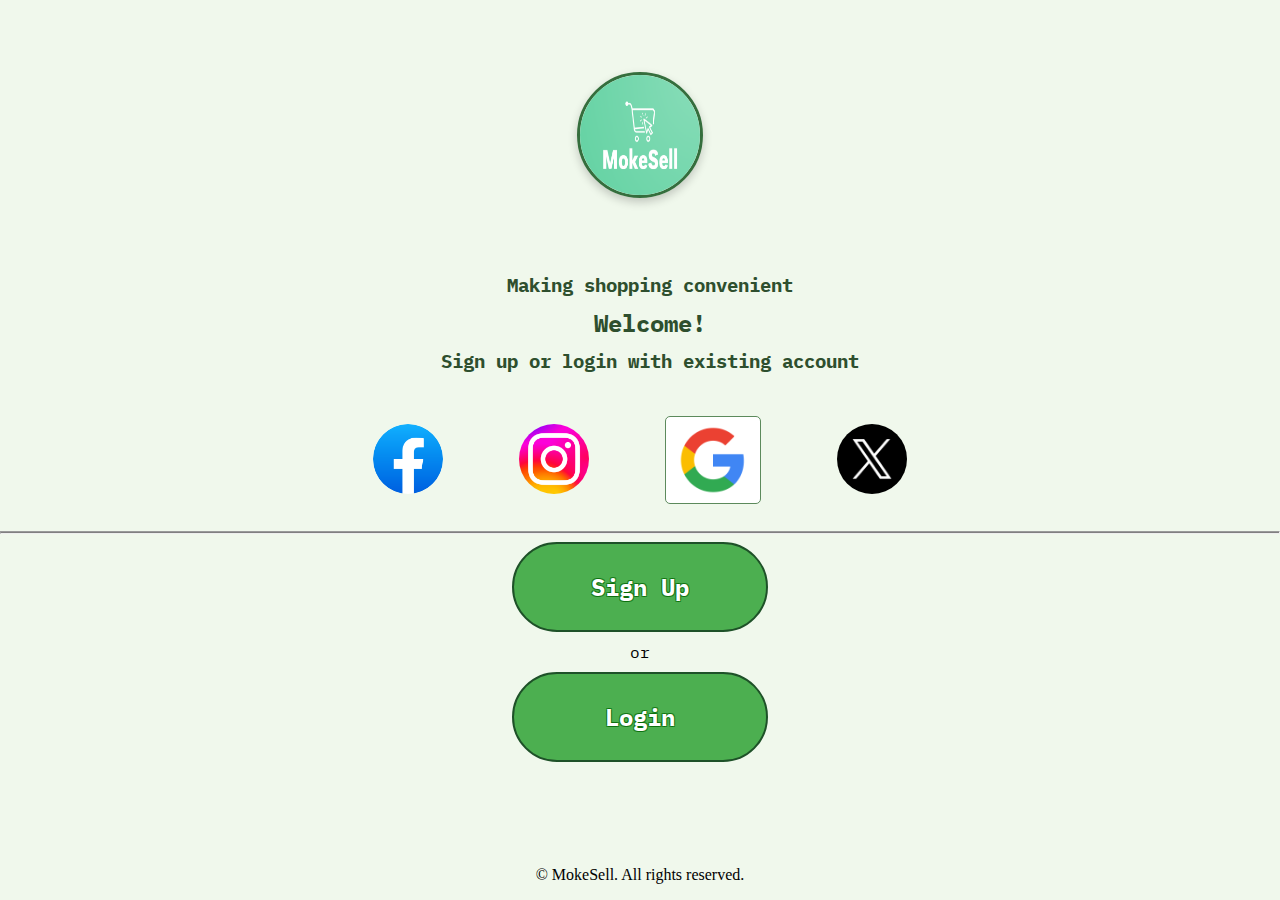
<file: html/AccOptions.html>
<!-- Done  -->

<!DOCTYPE html>

<html lang="en">
<head>
    <meta charset="UTF-8">
    <meta name="viewport" content="width=device-width, initial-scale=1.0">
    <meta name="description" content="Your website description here">
    <meta name="author" content="Your name here">
    <title>Your Page Title</title>
    <link rel="stylesheet" href="/css/AccOptions.css">

    <!-- Links -->
    <link rel="preconnect" href="https://fonts.googleapis.com">
    <link rel="preconnect" href="https://fonts.gstatic.com" crossorigin>
    <link href="https://fonts.googleapis.com/css2?family=Akshar:wght@300..700&family=Alatsi&family=Alumni+Sans+Collegiate+One:ital@0;1&family=Carlito:ital,wght@0,400;0,700;1,400;1,700&family=Gasoek+One&family=IBM+Plex+Mono:ital,wght@0,100;0,200;0,300;0,400;0,500;0,600;0,700;1,100;1,200;1,300;1,400;1,500;1,600;1,700&family=Ropa+Sans:ital@0;1&family=Sintony:wght@400;700&display=swap" rel="stylesheet">

</head>
<body>
    <header>
        <div class="img-logo-container-css">
            <img src="/media/MokeSellLogo.png" class="moke-sell-css" alt="MokeSell Logo" width="120" height="120">
        </div>

        <div class="slogan-welcome-container-css">
            <h3 class="ibm-plex-mono-regular">Making shopping convenient</h3>
            <h2 class="ibm-plex-mono-regular">Welcome!</h2>
            <h3 class="ibm-plex-mono-regular">Sign up or login with existing account</h3>
        </div>  

    </header>

    <main>

        <div class="social-login-css">
            <button><img src="/media/facebook-icon.png" alt="Facebook Logo" id="social-click" width="70" height="70"></button>
            <button><img src="/media/instagram-icon.png" alt="Instagram Logo" id="social-click"width="70" height="70"></button>
            <button><img src="/media/google-icon.png" id="google-icon" id="social-click"  alt="Google Logo" width="70" height="70"></button>
            <button><img src="/media/x-icon.jpg" id="social-click" alt="X Logo" width="70" height="70"></button>
        </div>
        <br>
        <hr style="background-color: grey; height: 1px;">
      
        <div class="signup-login-container-css">
            <button class="signup-button-css ibm-plex-mono-regular" id="sign-up-click">Sign Up</button>
            <div class="ibm-plex-mono-regular"> or </div>
            <button class="login-button-css ibm-plex-mono-regular" id="login-click">Login</button>
        </div>

    </main>

    <footer>
        <center><p>&copy;  MokeSell. All rights reserved.</p></center>
    </footer>
   
</body>

<script src="/script/AccOptions.js"></script>

</html>
</file>
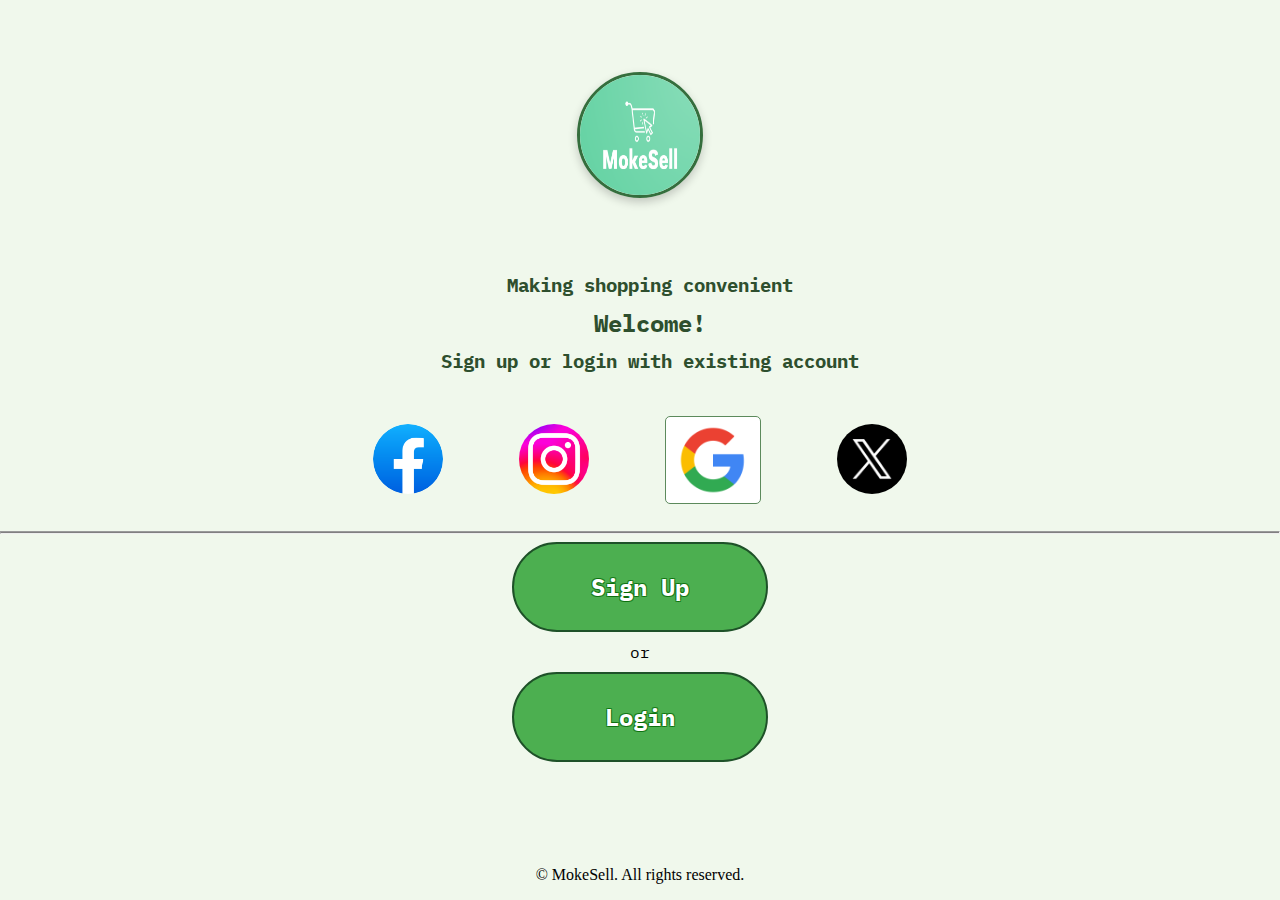
<file: html/Login/AccOptions.html>
<!DOCTYPE html>
<html lang="en">
<head>
    <meta charset="UTF-8">
    <meta name="viewport" content="width=device-width, initial-scale=1.0">
    <meta name="description" content="Your website description here">
    <meta name="author" content="Your name here">
    <title>Your Page Title</title>
    <link rel="stylesheet" href="/css/AccOptions.css">

    <!-- Links -->
    <link rel="preconnect" href="https://fonts.googleapis.com">
    <link rel="preconnect" href="https://fonts.gstatic.com" crossorigin>
    <link href="https://fonts.googleapis.com/css2?family=Akshar:wght@300..700&family=Alatsi&family=Alumni+Sans+Collegiate+One:ital@0;1&family=Carlito:ital,wght@0,400;0,700;1,400;1,700&family=Gasoek+One&family=IBM+Plex+Mono:ital,wght@0,100;0,200;0,300;0,400;0,500;0,600;0,700;1,100;1,200;1,300;1,400;1,500;1,600;1,700&family=Ropa+Sans:ital@0;1&family=Sintony:wght@400;700&display=swap" rel="stylesheet">

</head>
<body>
    <header>
        <div class="img-logo-container-css">
            <img src="/media/MokeSellLogo.png" class="moke-sell-css" alt="MokeSell Logo" width="120" height="120">
        </div>

        <div class="slogan-welcome-container-css">
            <h3 class="ibm-plex-mono-regular">Making shopping convenient</h3>
            <h2 class="ibm-plex-mono-regular">Welcome!</h2>
            <h3 class="ibm-plex-mono-regular">Sign up or login with existing account</h3>
        </div>  

    </header>

    <main>

        <div class="social-login-css">
            <button><img src="/media/facebook-icon.png" alt="Facebook Logo" id="social-click" width="70" height="70"></button>
            <button><img src="/media/instagram-icon.png" alt="Instagram Logo" id="social-click"width="70" height="70"></button>
            <button><img src="/media/google-icon.png" id="google-icon" id="social-click"  alt="Google Logo" width="70" height="70"></button>
            <button><img src="/media/x-icon.jpg" id="social-click" alt="X Logo" width="70" height="70"></button>
        </div>
        <br>
        <hr style="background-color: grey; height: 1px;">
      
        <div class="signup-login-container-css">
            <button class="signup-button-css ibm-plex-mono-regular" id="sign-up-click">Sign Up</button>
            <div class="ibm-plex-mono-regular"> or </div>
            <button class="login-button-css ibm-plex-mono-regular" id="login-click">Login</button>
        </div>

    </main>

    <footer>
        <center><p>&copy;  MokeSell. All rights reserved.</p></center>
    </footer>
   
</body>

<script src="/script/AccOptions.js"></script>

</html>
</file>
<file: css/AccOptions.css>
/* Font imports */
.ibm-plex-mono-regular {
    font-family: "IBM Plex Mono", serif;
    font-weight: 400;
    font-style: normal;
}

/* Main content */
html, body {
    background-color: #f0f8ec; /* Softer green for a modern look */
    height: 100%;
    margin: 0;
}

body {
    display: flex;
    flex-direction: column;
}

main {
    flex: 1;
}

/* MokeSell logo */
.img-logo-container-css {    
    height: 30vh;
    width: 100vw;
    display: flex;   
    align-items: center;
    justify-content: center;
} 

.img-logo-container-css img {
    border-radius: 1000px;
    border: 3px solid #356E3D; /* Darker green for a premium look */
    box-shadow: 0 4px 10px rgba(0, 0, 0, 0.2); /* Soft shadow for depth */
}

/* Slogan & Welcome text */
.slogan-welcome-container-css {
    height: 15vh;    
    width: 100vw;
    display: flex;
    justify-content: center;
    align-items: center;
    flex-direction: column;
    row-gap: 1px;
    text-align: center;
} 

.slogan-welcome-container-css h3, 
.slogan-welcome-container-css h2 {
    margin-top: -10px;
    margin-left: 20px;
    color: #2E4F2E; /* Slightly darker green for text contrast */
    font-weight: bold;
}

/* Social login Google, Facebook, etc. */
#google-icon {
    background-color: white;
    border: 1px solid #5C8A5C;
    padding: 8px 12px;
    border-radius: 5px;
    transition: all 0.3s ease-in-out;
}

#google-icon:hover {
    background-color: #e6f4e6; /* Subtle hover effect */
}

/* Social Login Buttons */
.social-login-css {
    margin-top: 10px;
    height: 10vh;
    width: 100vw;
    display: flex;   
    justify-content: center;
    column-gap: 4rem;
} 

.social-login-css button, 
.social-login-css img {
    border-radius: 50px;
    color: #356E3D; /* Dark green for consistency */
    border: none;
    background-color: transparent;
    transition: transform 0.2s ease-in-out, box-shadow 0.2s ease-in-out;
} 

.social-login-css button:hover {
    cursor: pointer;
    transform: translateY(2px);
    box-shadow: 0px 4px 8px rgba(53, 110, 61, 0.3);
}

/* Sign up & login buttons */
.signup-login-container-css {
    display: flex;
    justify-content: center;
    align-items: center;
    flex-direction: column;
    row-gap: 10px;
} 

.signup-button-css, .login-button-css {
    width: 20vw;
    height: 10vh;
    border-radius: 50px;
    border: 2px solid #1E5128; /* Rich dark green */
    background-color: #4CAF50; /* Refined green shade */
    color: white;
    font-size: 1.5em;
    font-weight: bold;
    text-shadow: 
        -1px -1px 0 rgba(0, 100, 0, 0.6),  
         1px -1px 0 rgba(0, 100, 0, 0.6),
        -1px  1px 0 rgba(0, 100, 0, 0.6),
         1px  1px 0 rgba(0, 100, 0, 0.6);
    transition: all 0.3s ease-in-out;
} 

.signup-button-css:hover, .login-button-css:hover {
    cursor: pointer;
    transform: translateY(2px);
    background-color: #356E3D; /* Darker hover effect */
    box-shadow: 0px 4px 8px rgba(0, 100, 0, 0.3);
}


/* Media Query for Tablets (Max Width: 768px) */
@media only screen and (max-width: 768px) {
    html, body {
        max-width: 100vw;
        overflow-x: hidden;
    }

    .img-logo-container-css {
        height: 25vh;
        flex-direction: column;
        justify-content: center;
    }

    .img-logo-container-css img {
        width: 90px;
        height: 90px;
    }

    .slogan-welcome-container-css {
        height: auto;
        padding: 10px;
        text-align: center;
    }

    .slogan-welcome-container-css h2 {
        font-size: 24px;
    }

    .slogan-welcome-container-css h3 {
        font-size: 18px;
    }

    .social-login-css {
        flex-wrap: wrap;
        column-gap: 2rem;
    }

    .social-login-css button img {
        width: 60px;
        height: 60px;
    }

    .signup-login-container-css {
        row-gap: 15px;
    }

    .signup-button-css, .login-button-css {
        width: 50%;
        height: 8vh;
        font-size: 18px;
    }

    #google-icon {
        background-color: white;
        background: none;
        border: none;
        padding: 8px 12px;
        border-radius: px;
        transition: all 0.3s ease-in-out;
    }

    footer {
        font-size: 14px;
        text-align: center;
        padding: 10px 0;
    }
}

/* Media Query for Mobile Devices (Max Width: 480px) */
@media only screen and (max-width: 480px) {
    html, body {
        max-width: 100vw;
        overflow-x: hidden;
    }

    .img-logo-container-css {
        height: 20vh;
        flex-direction: column;
        justify-content: center;
    }

    .img-logo-container-css img {
        width: 80px;
        height: 80px;
    }

    .slogan-welcome-container-css {
        padding: 10px;
        text-align: center;
    }

    .slogan-welcome-container-css h2 {
        font-size: 20px;
    }

    .slogan-welcome-container-css h3 {
        font-size: 16px;
    }

    .social-login-css {
        flex-wrap: wrap;
        column-gap: 1rem;
        row-gap: 10px;
    }

    .social-login-css button img {
        width: 50px;
        height: 50px;
    }

    .signup-login-container-css {
        row-gap: 10px;
    }

    .signup-button-css, .login-button-css {
        width: 80%;
        height: 7vh;
        font-size: 16px;
    }

    #google-icon {
        background-color: white;
        background: none;
        border: none;
        padding: 8px 12px;
        border-radius: px;
        transition: all 0.3s ease-in-out;
    }

    footer {
        font-size: 12px;
        text-align: center;
        padding: 10px 0;
    }


}
</file>
